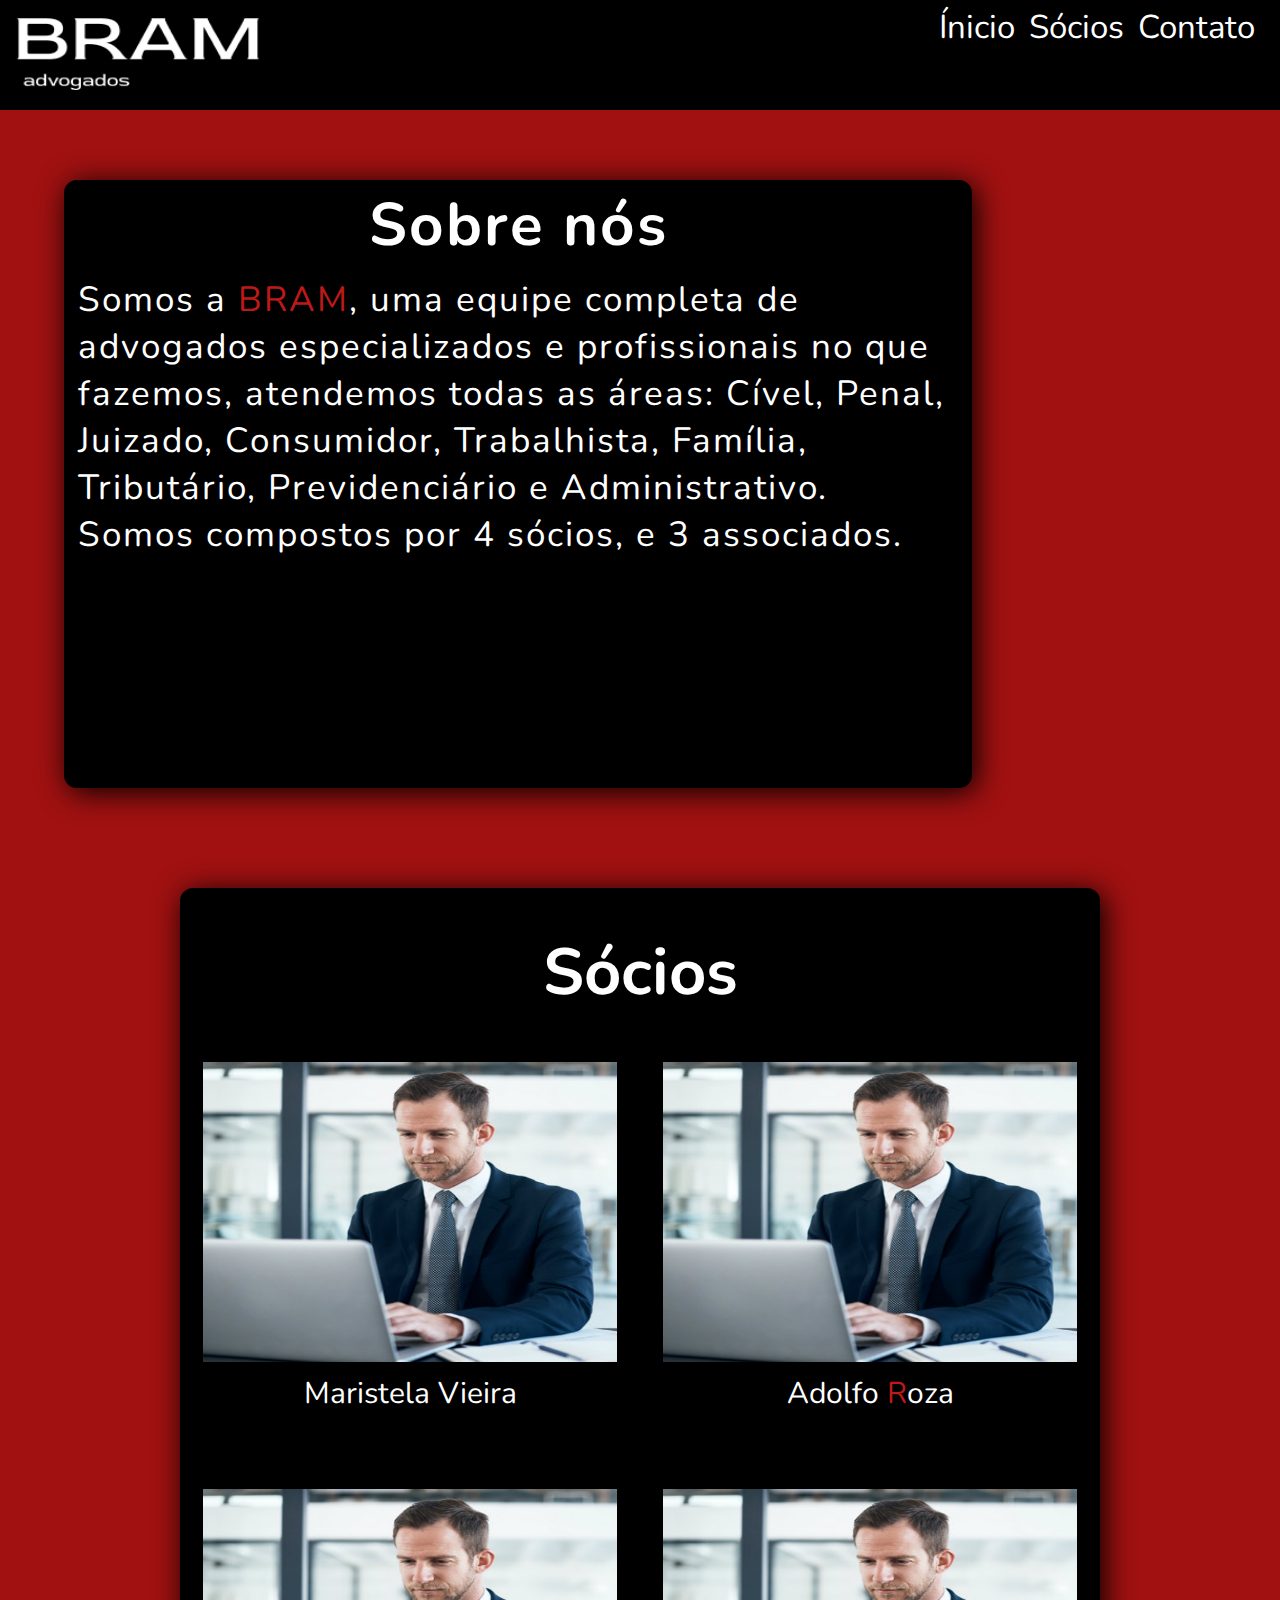
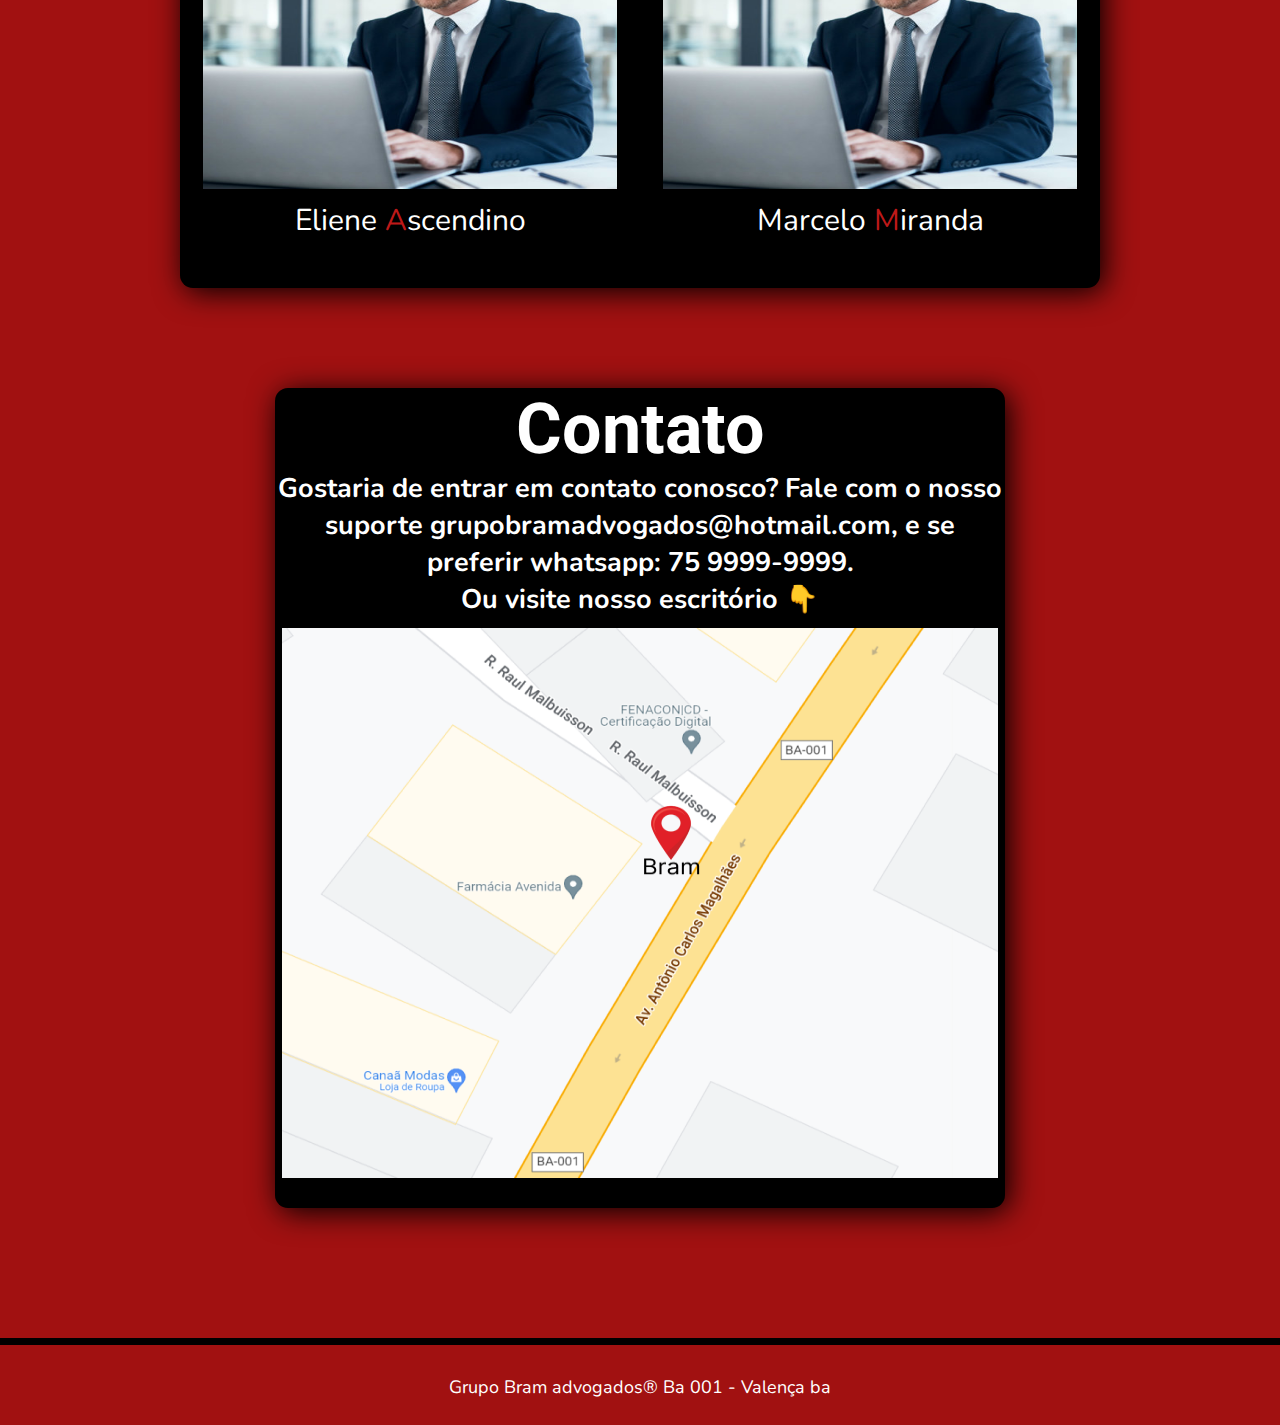
<file: index.html>
<!DOCTYPE html>
<html lang="pt-br">
<head>
    <meta charset="UTF-8">
    <meta http-equiv="X-UA-Compatible" content="IE=edge">
    <meta name="viewport" content="width=device-width, initial-scale=1.0">
    <title>Bram advogados</title>
    <link rel="stylesheet" href="style.css">
    <link rel="shortcut icon" href="imgs/favicon.ico" type="image/x-icon">
</head>
<body>
<div class="voltar" id="inicio"></div>
<header>    
<div class="flex">
    <img src="imgs/bram.png" alt="Logo">
    <img src="imgs/logobram.png" class="logo_bram">
    <nav>
    <a href="#inicio">Ínicio</a>
    <a href="#socios">Sócios</a>
    <a href="#contato">Contato</a>
    </nav>
</div>
</header>
<section>
<div class="inicio">
    <h2>Sobre nós</h2>
<p>Somos a <span>BRAM</span>, uma equipe completa de advogados especializados e profissionais no que fazemos, atendemos todas as áreas: Cível, Penal, Juizado, Consumidor, Trabalhista, Família, Tributário, Previdenciário e Administrativo.<br> Somos compostos por 4 sócios, e 3 associados.
</p>
</div>
</section>
<section>
<div class="socios" id="socios">
    <h2>Sócios</h1>
<div class="flex-socios">
    <div class="advogado">
    <img src="imgs/advogado.png">
    <p>Maristela Vieira</p>
    </div>
    <div class="advogado dois">
    <img src="imgs/advogado.png">
    <p>Adolfo <span id="letra">R</span>oza</p>  
    </div>    
</div>
<div class="flex-socios-dois flex-socios">
        <div class="advogado tres">
        <img src="imgs/advogado.png">
        <p>Eliene <span id="letra">A</span>scendino</p>
        </div>

        <div class="advogado quatro">
        <img src="imgs/advogado.png">
        <p>Marcelo <span id="letra">M</span>iranda</p>
        </div>
</div>
</div>
</section>  

<section class="contato" id="contato">
<h2>Contato</h2>
<div class="contatos">
<h3>Gostaria de entrar em contato conosco? Fale com o nosso suporte grupobramadvogados@hotmail.com, e se preferir whatsapp: 75 9999-9999.<br>Ou visite nosso escritório 👇</h3>
</div>
<a href="https://www.google.com/maps/@-13.3679594,-39.0711683,20z"><img src="imgs/localizacao.png"></a>
</section>
<div class="line"></div>
<footer>
<p>Grupo Bram advogados&reg; Ba 001 - Valença ba </p>
</footer>
</body>
</html>
</file>
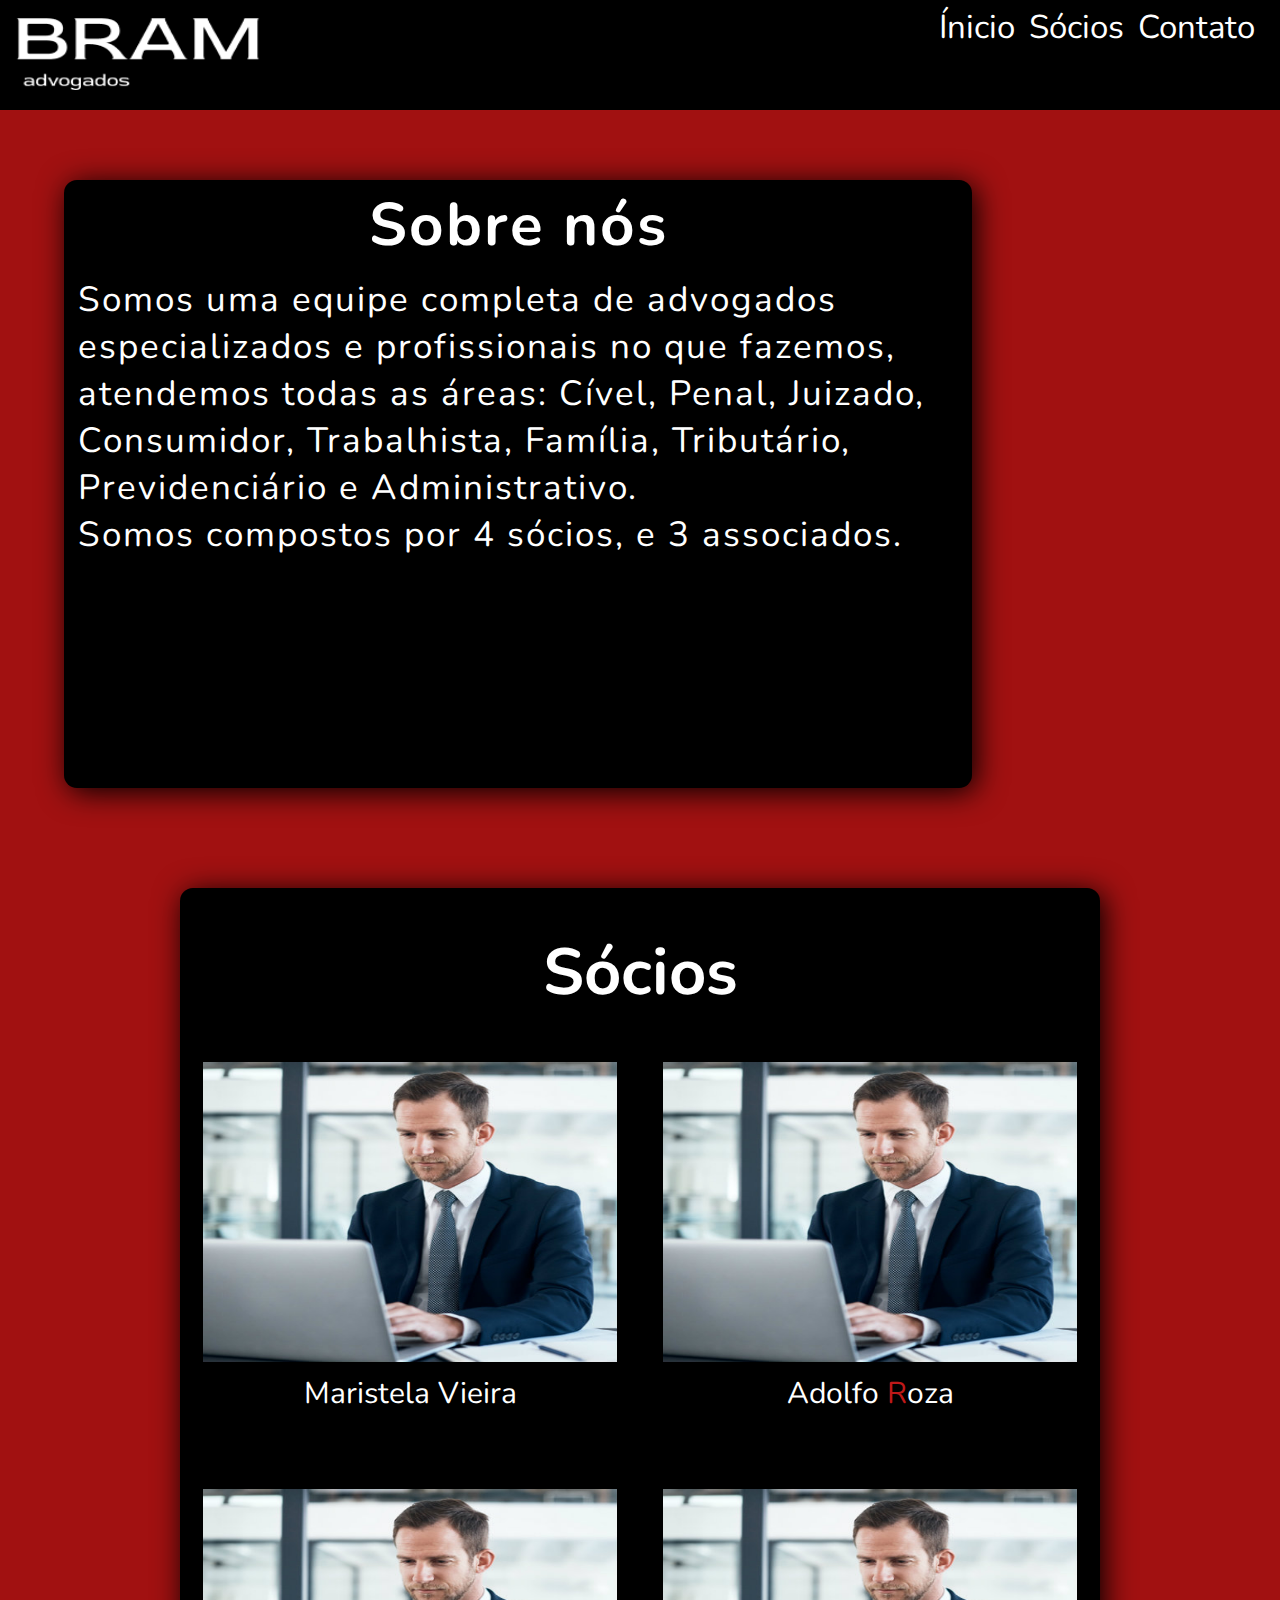
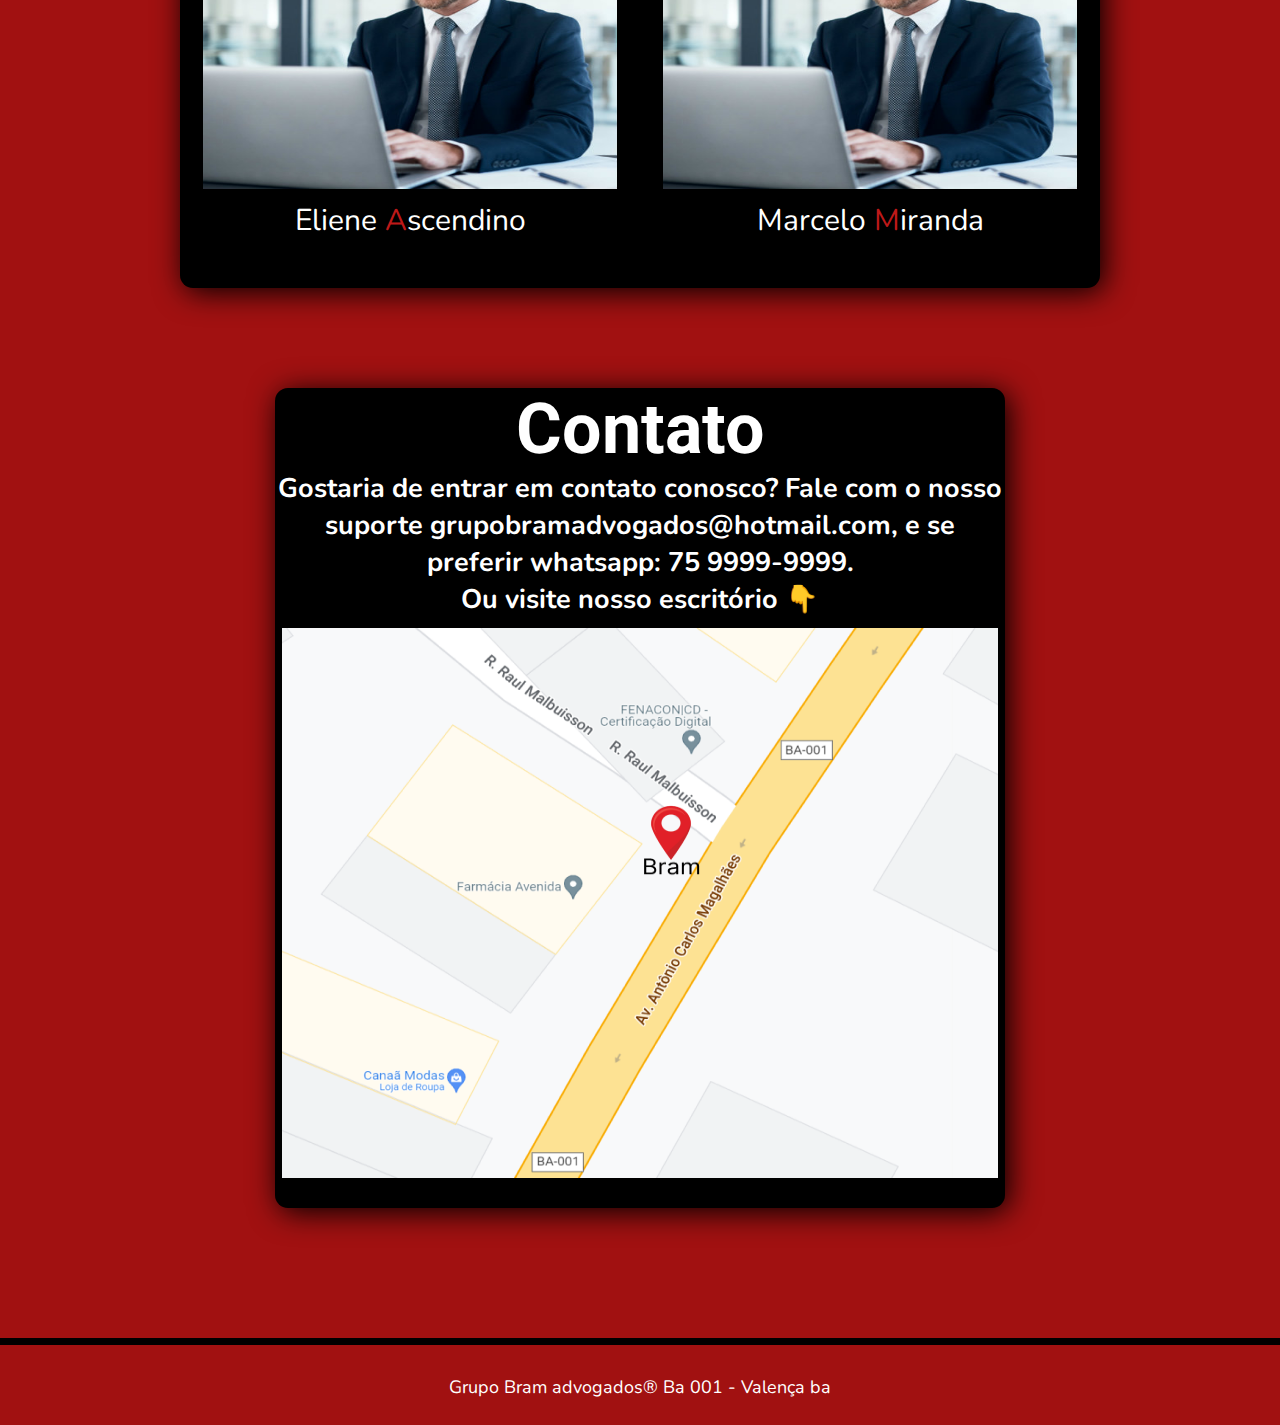
<file: bram.html>
<!DOCTYPE html>
<html lang="pt-br">
<head>
    <meta charset="UTF-8">
    <meta http-equiv="X-UA-Compatible" content="IE=edge">
    <meta name="viewport" content="width=device-width, initial-scale=1.0">
    <title>Bram advogados</title>
    <link rel="stylesheet" href="style.css">
    <link rel="shortcut icon" href="imgs/favicon.ico" type="image/x-icon">
</head>
<body>
<div class="voltar" id="inicio"></div>
<header>    
<div class="flex">
    <img src="imgs/bram.png" alt="Logo">
    <nav>
    <a href="#inicio">Ínicio</a>
    <a href="#socios">Sócios</a>
    <a href="#contato">Contato</a>
    </nav>
</div>
</header>
<section>
<div class="inicio">
    <h2>Sobre nós</h2>
<p>Somos uma equipe completa de advogados especializados e profissionais no que fazemos, atendemos todas as áreas: Cível, Penal, Juizado, Consumidor, Trabalhista, Família, Tributário, Previdenciário e Administrativo.<br> Somos compostos por 4 sócios, e 3 associados.
</p>
</div>
</section>
<section>
<div class="socios" id="socios">
    <h2>Sócios</h1>
<div class="flex-socios">
    <div class="advogado">
    <img src="imgs/advogado.png">
    <p>Maristela Vieira</p>
    </div>
    <div class="advogado dois">
    <img src="imgs/advogado.png">
    <p>Adolfo <span id="letra">R</span>oza</p>  
    </div>    
</div>
<div class="flex-socios-dois flex-socios">
        <div class="advogado tres">
        <img src="imgs/advogado.png">
        <p>Eliene <span id="letra">A</span>scendino</p>
        </div>

        <div class="advogado quatro">
        <img src="imgs/advogado.png">
        <p>Marcelo <span id="letra">M</span>iranda</p>
        </div>
</div>
</div>
</section>  

<section class="contato" id="contato">
<h2>Contato</h2>
<div class="contatos">
<h3>Gostaria de entrar em contato conosco? Fale com o nosso suporte grupobramadvogados@hotmail.com, e se preferir whatsapp: 75 9999-9999.<br>Ou visite nosso escritório 👇</h3>
</div>
<img src="imgs/localizacao.png">
</section>
<div class="line"></div>
<footer>
<p>Grupo Bram advogados&reg; Ba 001 - Valença ba </p>
</footer>
</body>
</html>
</file>
<file: style.css>
@import url('https://fonts.googleapis.com/css2?family=Roboto:wght@300&display=swap');
@import url('https://fonts.googleapis.com/css2?family=Akshar:wght@500&family=Barlow:wght@300&display=swap');
@import url('https://fonts.googleapis.com/css2?family=Nunito:wght@300;400;500;600;700;800&display=swap');

*{
    margin: 0;
    padding: 0;
    font-family: 'Nunito', sans-serif !important;
}
.voltar{
    position: absolute;
    top: 0;
    opacity: 0;
}
body{
    background-color: #A11111;  
}
header{
    width: 100%;
    height: 110px;
    background-color: black;
    cursor: pointer;
    position: fixed;
    top: 0;
}
.flex{
    display: flex;
    position: relative;
}
.flex img{
    height: 110px;
}
nav{
    position: absolute;
    right: 20px;
    top: 5px;
    font-size: 33px;
    font-family: 'Roboto', sans-serif;
}
nav a{
    color: white;
    text-decoration: none;
    margin-right: 5px;
    cursor: pointer;
}
nav a:hover{
    transition: 0.1s;
    border-bottom: 3px white solid;
    opacity: 0.6;
}
.inicio{
    display: block;
    width: 98%; 
    max-width: 900px;
    height: 600px;
    background-color: black;
    margin-top: 180px;
    margin-left: 5%;
    color: white;
    font-size: 35px;
    padding: 4px 4px;   
    border-radius: 13px;
    box-shadow: 4px 4px 30px black;
    letter-spacing: 2px;
}
.inicio P{
    margin-top: 10px;
    text-align: left;
    margin-left: 10px;
    margin-right: 10px;
}
.inicio h2{
    text-align: center;
    font-size: 60px;
}
.socios{
    display: block;
    margin: 100px auto;
    width: 98%;
    max-width: 920px;
    height: 920px;
    background-color: black;
    color: white;
    cursor: pointer;
    padding: 40px 0;
    box-shadow: 4px 4px 30px black;
    border-radius: 13px;
}
.flex-socios{
    display: flex;
    flex-wrap: nowrap;
    text-align: center;
    
}
.flex-socios img{
    width: 48%;
}
.advogado{
    width: 50%;
    margin-top: 45px;   
}
.advogado img{
    width: 90%;
    min-width: 200px;
    height: 300px;
}
.flex-socios-dois div{
    margin-top: 75px;
}
.socios h2{
    text-align: center;
    font-size: 65px;
}
.socios div{
    font-size: 30px;
}
header .flex img{
    width: 300px;
    height: 110px;
}
.contato{
    width: 98% !important;
    max-width: 730px;
    height: 820px;
    background-color: black;
    display: block;
    margin: 50px auto;
    color: white;
    box-shadow: 4px 4px 30px black;
    border-radius: 13px;    
}
.contato h2{
    font-size: 70px;
    text-align: center;
    font-family: 'Roboto', sans-serif !important; 
}
.contatos h3{
    font-size: 27px;
    text-align: center;
}
.line{
    width: 100%;
    height: 7px;
    background-color: black;
    margin-top: 130px;
}
footer{
    height: 50px;
    width: 100%;
    color:white;
    text-align: center;
    font-size: 18px;
}
footer p{
    margin-top: 30px;
}
span{
    color: #be1919;  
}
#letra{
    color: #be1919;
}
.contato img{
    width: 98%;
    height: 550px;
    margin: 10px auto;
    display: block;
} 
.flex img.logo_bram{
    display: none;
    height: 90px;
    width: 80px;
    position: relative;
}  
@media screen and (max-width: 685px){
    header nav a{
        font-size: 27px;
        margin-right: 3px;
    }
    .inicio{
        display: block;
        margin: 180px auto;
        height: 630px;
        font-size: 25px;
    }
    .flex-socios{
        flex-wrap: wrap;
    }
    .advogado{
        width: 100%;
    }
    .advogado img{
        width: 80%;
    }
    .socios{
        height: 1550px;
    }
    .contato{
        height: 860px;
    }
    .contatos h3{
        font-size: 16px;
    }
}
@media screen and (max-width: 610px){
    header nav a{    
        margin-right: 2px;
        font-size: 23px;
    }
    .advogado img{
        height: 260px !important;
    }
    header .flex img{
        width: 220px;
        height: 100px;
        display: none;
    }
    .flex img.logo_bram{
        display: block;
        width: 130px;
        height: 90px;
    }
}
</file>
